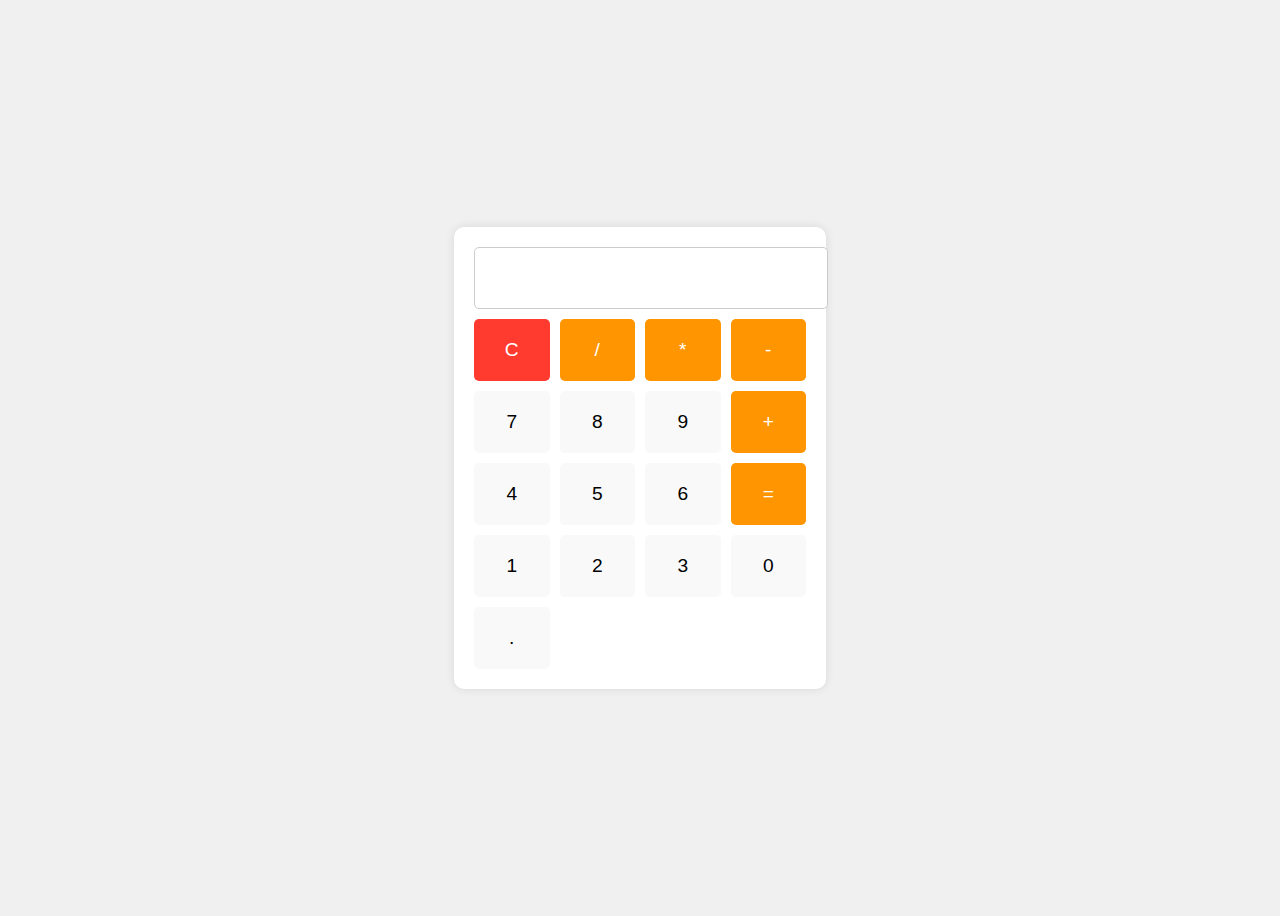
<file: Calculator/index.html>
<!DOCTYPE html>
<html lang="en">
<head>
    <meta charset="UTF-8">
    <meta http-equiv="X-UA-Compatible" content="IE=edge">
    <meta name="viewport" content="width=device-width, initial-scale=1.0">
    <title>Simple Calculator</title>
    <style>
        body {
            display: flex;
            justify-content: center;
            align-items: center;
            height: 100vh;
            background-color: #f0f0f0;
            font-family: Arial, sans-serif;
        }
        .calculator {
            background-color: #fff;
            padding: 20px;
            border-radius: 10px;
            box-shadow: 0 0 10px rgba(0, 0, 0, 0.1);
        }
        #result {
            width: 100%;
            height: 40px;
            margin-bottom: 10px;
            text-align: right;
            padding: 10px;
            font-size: 1.5em;
            border: 1px solid #ccc;
            border-radius: 5px;
        }
        .buttons {
            display: grid;
            grid-template-columns: repeat(4, 1fr);
            gap: 10px;
        }
        button {
            padding: 20px;
            font-size: 1.2em;
            border: none;
            border-radius: 5px;
            cursor: pointer;
            background-color: #f9f9f9;
            transition: background-color 0.3s;
        }
        button:hover {
            background-color: #e0e0e0;
        }
        .operator, .equals {
            background-color: #ff9500;
            color: #fff;
        }
        .operator:hover, .equals:hover {
            background-color: #e08900;
        }
        .clear {
            background-color: #ff3b30;
            color: #fff;
        }
        .clear:hover {
            background-color: #e03126;
        }
    </style>
</head>
<body>
    <div class="calculator">
        <input type="text" id="result" readonly>
        <div class="buttons">
            <button class="clear">C</button>
            <button class="operator">/</button>
            <button class="operator">*</button>
            <button class="operator">-</button>
            <button class="number">7</button>
            <button class="number">8</button>
            <button class="number">9</button>
            <button class="operator">+</button>
            <button class="number">4</button>
            <button class="number">5</button>
            <button class="number">6</button>
            <button class="equals">=</button>
            <button class="number">1</button>
            <button class="number">2</button>
            <button class="number">3</button>
            <button class="number">0</button>
            <button class="decimal">.</button>
        </div>
    </div>
    <script>
        const result = document.getElementById('result');
        const buttons = document.querySelectorAll('button');

        buttons.forEach(button => {
            button.addEventListener('click', () => {
                if (button.classList.contains('clear')) {
                    result.value = '';
                } else if (button.classList.contains('equals')) {
                    try {
                        result.value = eval(result.value);
                    } catch {
                        result.value = 'Error';
                    }
                } else {
                    result.value += button.textContent;
                }
            });
        });
    </script>
</body>
</html>
</file>
